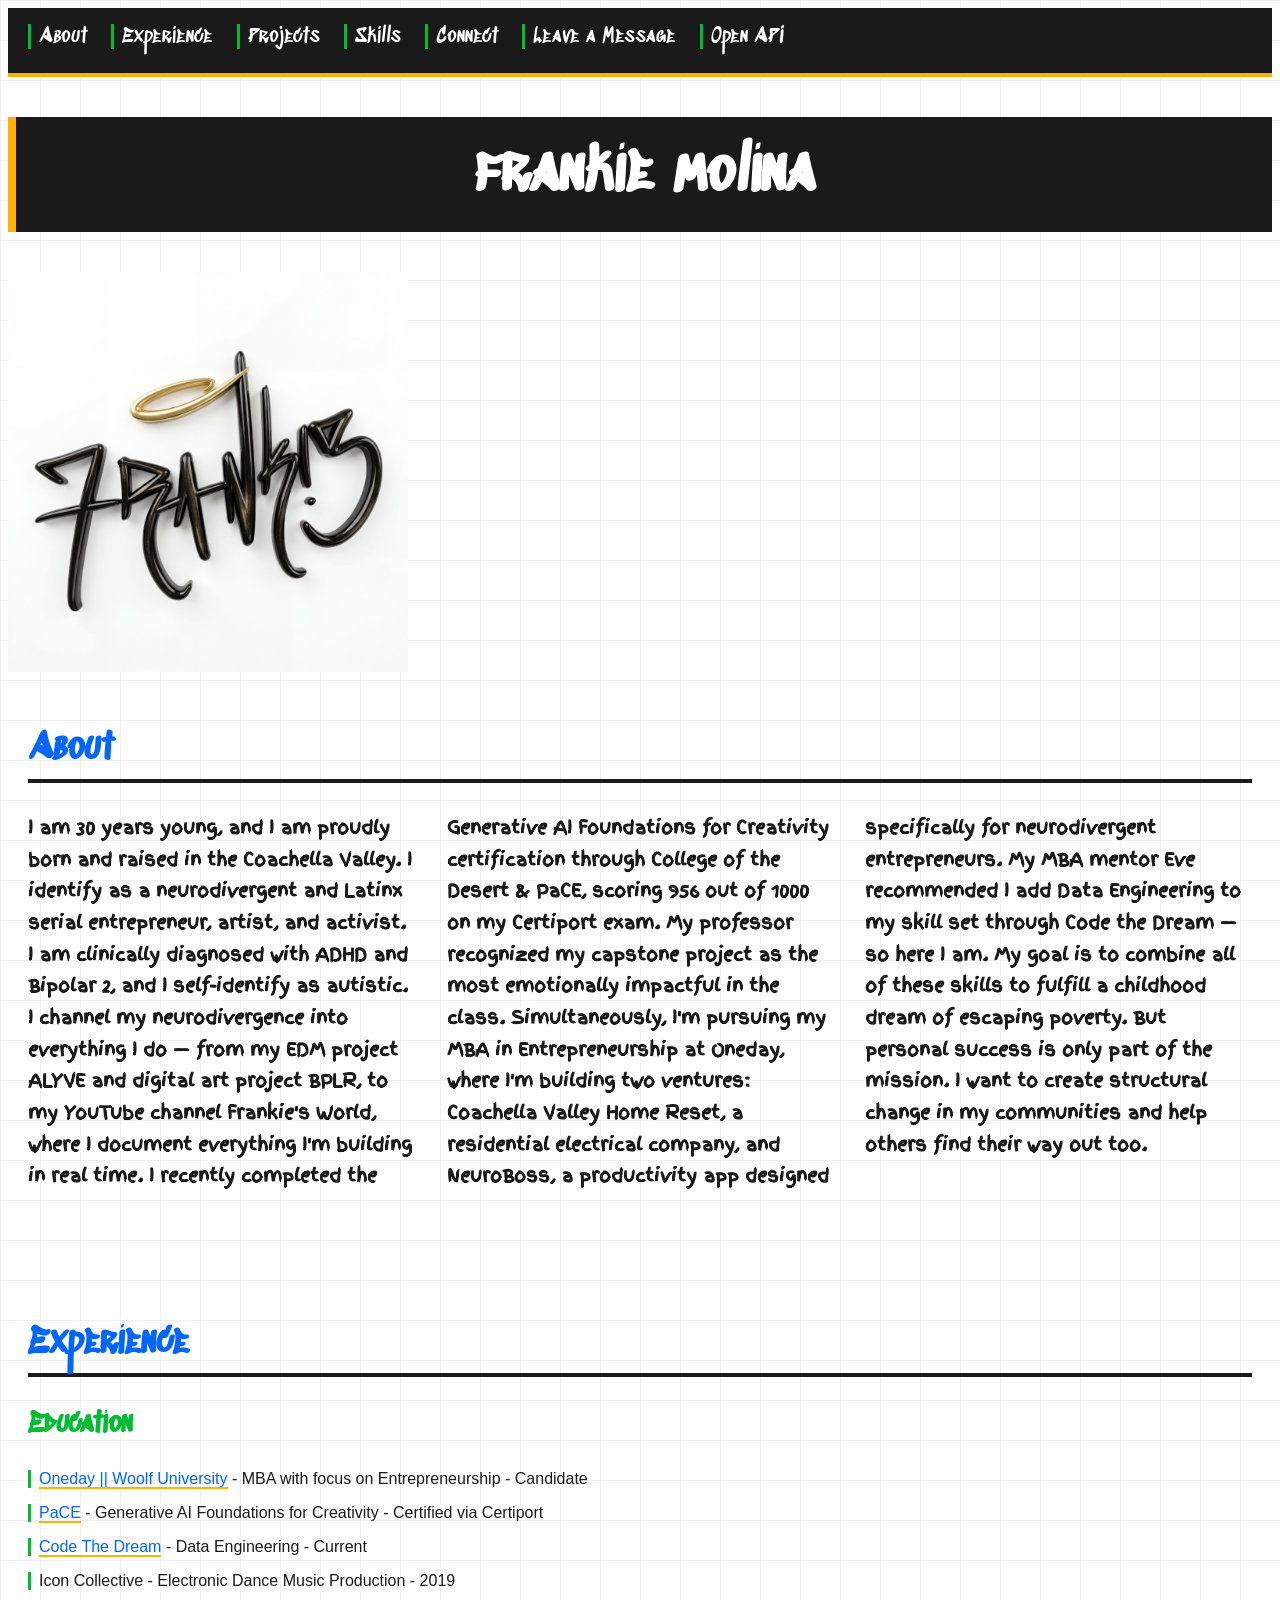
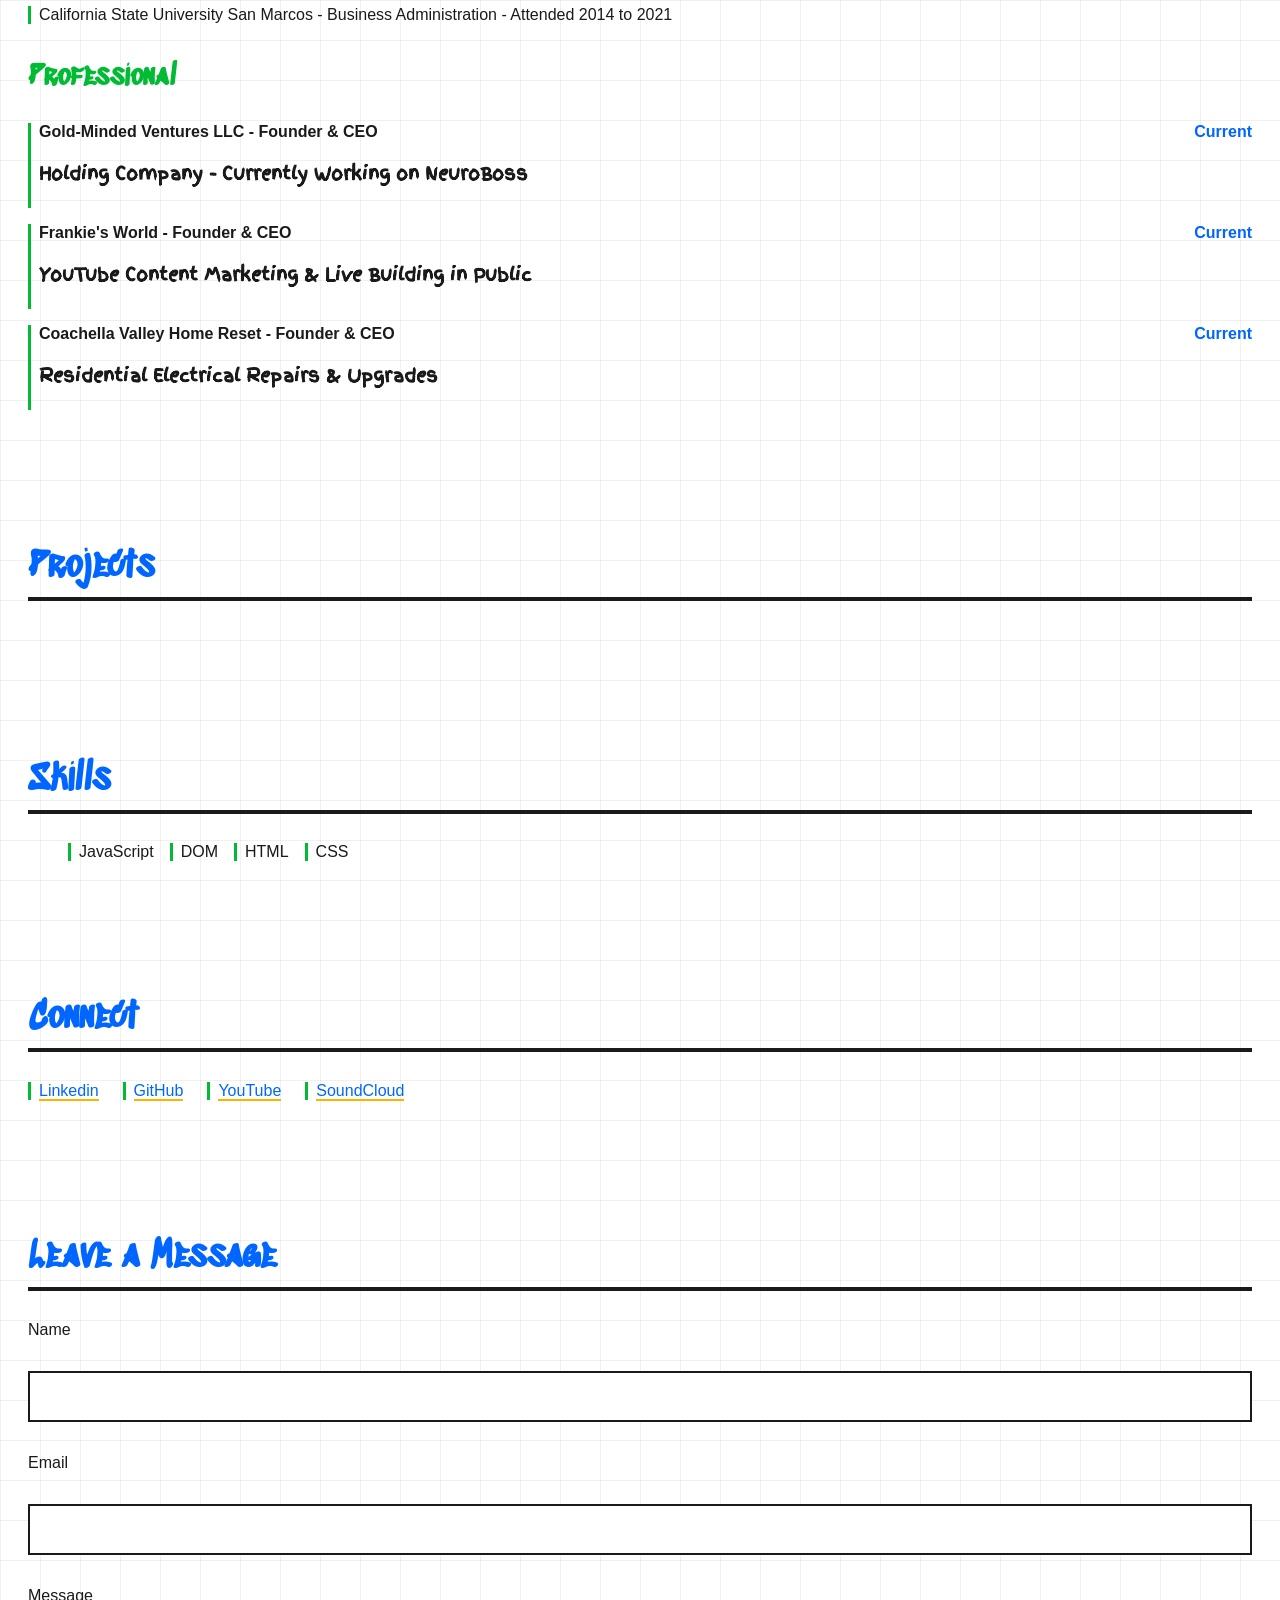
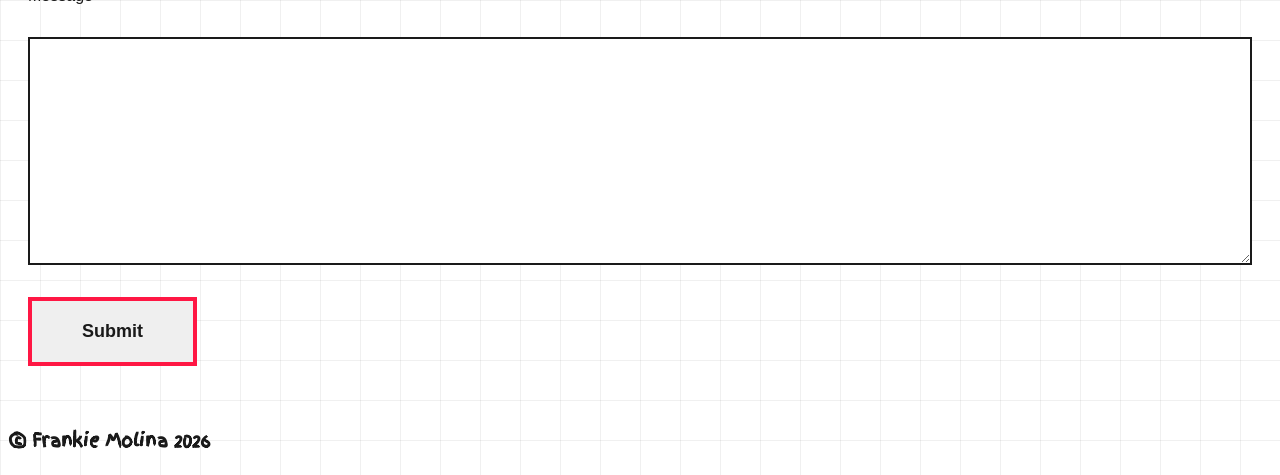
<file: index.html>
<!DOCTYPE html>
<html lang ="en">
    <head>
        <title>Frankie Molina's Portfolio</title>
        <meta charset="UTF-8" />
        <meta name="author" content="Frankie Molina">
        <meta name="viewport" content="width=device-width, initial-scale=1.0">

        <!-- <link href="https://fonts.googleapis.com/css2?family=Sedgwick+Ave+Display&family=Nunito:wght@400;700&display=swap" rel="stylesheet"> -->

        <link rel="preconnect" href="https://fonts.googleapis.com">
        <link rel="preconnect" href="https://fonts.gstatic.com" crossorigin>
        <link href="https://fonts.googleapis.com/css2?family=Sedgwick+Ave+Display&family=Finger+Paint&display=swap" rel="stylesheet">

        <link rel="stylesheet" href="css/index.css">
    </head>

    <body>
        <nav>
            <ul>
                <li class="menu-item"><a href="#About">About</a></li>
                
                <li class="menu-item"><a href="#Experience">Experience</a></li>

                <li class="menu-item"><a href="#Projects">Projects</a></li>

                <li class="menu-item"><a href="#Skills">Skills</a></li>

                 <li class="menu-item"><a href="#Connect">Connect</a></li>
                 
                 <li class="menu-item"><a href="#leave-message">Leave a Message</a></li>

                 <li><a href="openapi.html">Open API</a></li>
                
            </ul>
        </nav>

        <h1>frankie molina</h1>
        <img src="images/frankieTag.png" alt="Frankie Molina name tag in street art style" width="400">

        <section id="About">
        <h2>About</h2>
        <p>
            I am 30 years young, and I am proudly born and raised in the Coachella Valley. I identify as a neurodivergent and Latinx serial entrepreneur, artist, and activist. I am clinically diagnosed with ADHD and Bipolar 2, and I self-identify as autistic. I channel my neurodivergence into everything I do — from my EDM project ALYVE and digital art project BPLR, to my YouTube channel Frankie's World, where I document everything I'm building in real time.
            
            I recently completed the Generative AI Foundations for Creativity certification through College of the Desert & PaCE, scoring 956 out of 1000 on my Certiport exam. My professor recognized my capstone project as the most emotionally impactful in the class. Simultaneously, I'm pursuing my MBA in Entrepreneurship at Oneday, where I'm building two ventures: Coachella Valley Home Reset, a residential electrical company, and NeuroBoss, a productivity app designed specifically for neurodivergent entrepreneurs.

            My MBA mentor Eve recommended I add Data Engineering to my skill set through Code the Dream — so here I am. My goal is to combine all of these skills to fulfill a childhood dream of escaping poverty. But personal success is only part of the mission. I want to create structural change in my communities and help others find their way out too.
        </p>
        </section>

        <section id="Experience">
        <h2>Experience</h2>

        <h3>Education</h3>
        <ul>
            <li><a href="https://www.oneday.org/us/mba">Oneday || Woolf University</a> - MBA with focus on Entrepreneurship - Candidate</li>
            <li><a href="https://www.collegeofthedesert.edu/community/pace/generative-ai.php">PaCE</a> - Generative AI Foundations for Creativity - Certified via Certiport</li>
            <li><a href="https://codethedream.org/course-descriptions/">Code The Dream</a> - Data Engineering - Current</li>
            <li>Icon Collective - Electronic Dance Music Production - 2019</li>
            <li>California State University San Marcos - Business Administration - Attended 2014 to 2021</li>
        </ul>
        
        <h3>Professional</h3>
        <!-- <ul>
            <li>Gold-Minded Ventures LLC - Founder & CEO - Holding Company - Currently Working on NeuroBoss</li>
            <li>Frankie's World - Founder & CEO - YouTube Content Marketing & Live Building in Public</li>
            <li>Coachella Valley Home Reset - Founder & CEO - Residential Electrical Repairs & Upgrades</li>
        </ul> -->
        <ul>
            <li>
                <div class="job-header">
                    <span class="job-title">Gold-Minded Ventures LLC - Founder & CEO</span>
                    <span class="job-date">Current</span>
                </div>
                <p>Holding Company - Currently Working on NeuroBoss</p>
            </li>
            <li>
                <div class="job-header">
                    <span class="job-title">Frankie's World - Founder & CEO</span>
                    <span class="job-date">Current</span>
                </div>
                <p>YouTube Content Marketing & Live Building in Public</p>
            </li>
            <li>

                <div class="job-header">
                    <span class="job-title">Coachella Valley Home Reset - Founder & CEO</span>
                    <span class="job-date">Current</span>
                </div>
                <p>Residential Electrical Repairs & Upgrades</p>
            </li>
        </ul>
        </section>

        <section id="Projects">
            <h2>Projects</h2>
            <ul>

            </ul>
        </section>

        <section id="Skills">
            <h2>Skills</h2>
            <ul>
                
            </ul>
        </section>

        <section id="Connect">
        <h2>Connect</h2>
        <ul>
            <li> <a href="https://www.linkedin.com/in/frankie-molina/"> Linkedin </a> </li>
            <li> <a href="https://github.com/2xNineFive"> GitHub </a> </li>
            <li> <a href="https://www.youtube.com/@FrankiesWorldOfficial">YouTube </a> </li>
            <li> <a href="https://soundcloud.com/officialmakemusicnow">SoundCloud </a> </li>
        </ul>
        </section>

        <section id="leave-message">
        <h2>Leave a Message</h2>
            <form name="leave_message">

                <label for="usersName">Name</label>
                <input id="usersName" name = "usersName" required>

                <label for="usersEmail">Email</label>
                <input id="usersEmail" type="email" name = "usersEmail" required>

                <label for="usersMessage">Message</label>
                <textarea id="usersMessage" name="usersMessage" required></textarea>

                <button type="submit">Submit</button>

            </form>
        </section>

        <section id="messages">
            <h2>Messages</h2>
            <ul></ul>
        </section>
    
        <footer></footer>

        <script src="js/index.js"></script>
    </body>

</html>
</file>
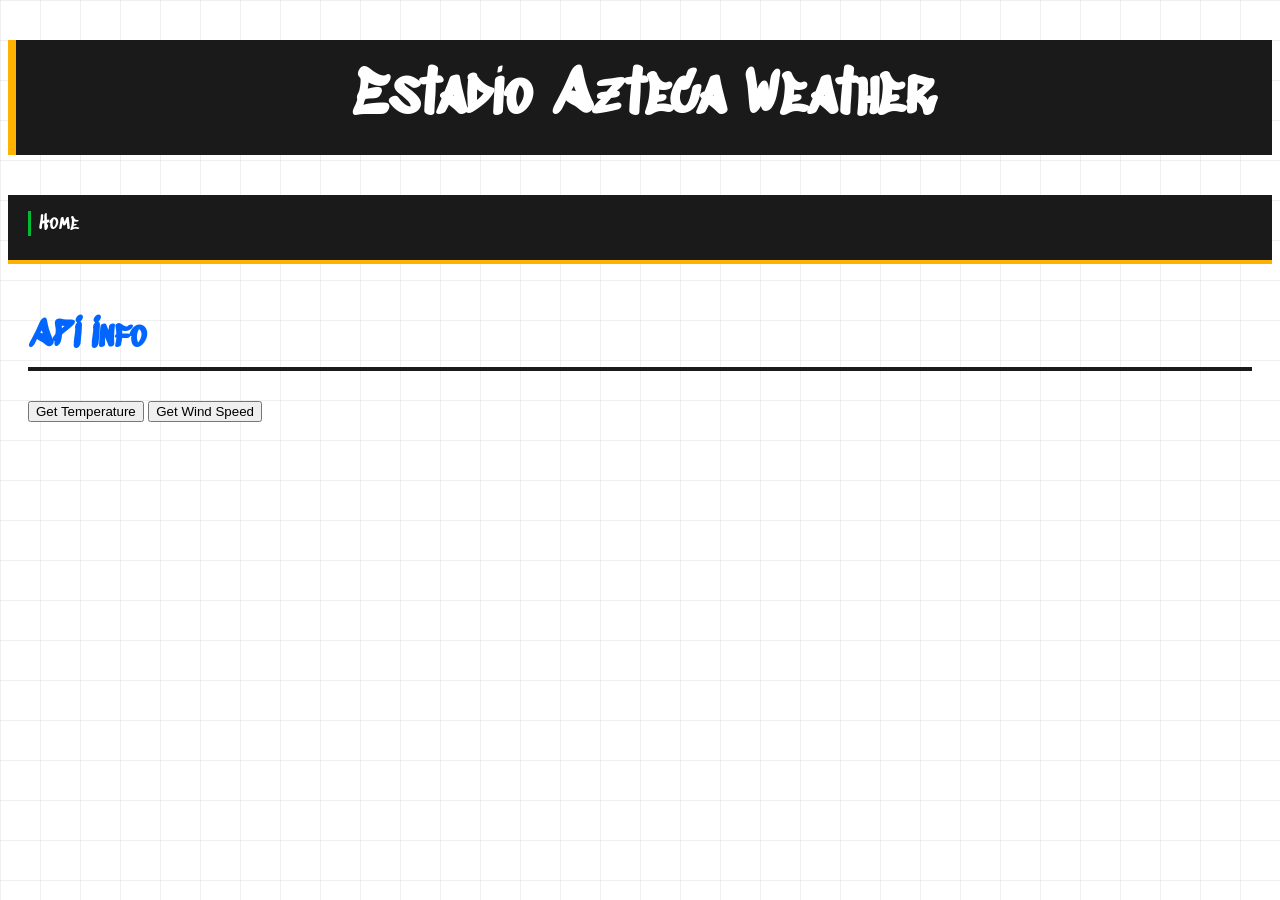
<file: openapi.html>
<!DOCTYPE html>
<html lang="en">
<head>
    <meta charset="UTF-8">
    <meta name="viewport" content="width=device-width, initial-scale=1.0">

     <link rel="preconnect" href="https://fonts.googleapis.com">
     
    <link rel="preconnect" href="https://fonts.gstatic.com" crossorigin>

    <link href="https://fonts.googleapis.com/css2?family=Sedgwick+Ave+Display&family=Finger+Paint&display=swap" rel="stylesheet">

    <title>Open API</title>
    <link rel="stylesheet" href="css/openapi.css">
</head>
<body>
    <h1>Estadio Azteca Weather</h1>
    <nav>
        <ul>
            <li class="menu-item">
                <a href="index.html">Home</a>
            </li>
        </ul>
    </nav>

    <main>

        <section id="apiInfo">
        <h2>API Info</h2>

        <button id="btn-temperature">Get Temperature</button>
        <button id="btn-wind">Get Wind Speed</button>

        <ul id="weather_Info" aria-label="Weather data results">
        </ul>

    </section>

    </main>
    

    <script src="js/openapi.js"></script>
</body>
</html>
</file>
<file: css/index.css>
/* BPLR - Frankie's World Palette
   Red:    #FF1744
   Blue:   #0066FF
   Green:  #00BB33
   Yellow: #FFB300
   Dark:   #1a1a1a
   Light:  #ffffff
*/

/* Working on Base Style */

/* body {
    background-color: #F5F5F5;
    color: #1a1a1a;
    font-family: 'Nunito', sans-serif;
} */

body {
    background-color: #ffffff;
    background-image: 
        linear-gradient(rgba(0,0,0,0.06) 1px, transparent 1px),
        linear-gradient(90deg, rgba(0,0,0,0.06) 1px, transparent 1px);
    background-size: 40px 40px;
    color: #1a1a1a;
    font-family: 'Nunito', sans-serif;

    /* background-image: radial-gradient(rgba(0,0,0,0.1) 1px, transparent 1px);
    background-size: 20px 20px; */
}

h1, h2, h3 {
    font-family: 'Sedgwick Ave Display', cursive;
}

h1 {
    font-size: 60px;
    color: #ffffff;
    background-color: #1a1a1a;
    padding: 20px;
    border-left: 8px solid #FFB300;
     text-align: center;
}

h2 {
    color: #0066FF;
    font-size: 36px;
    border-bottom: 4px solid #1a1a1a;
    padding-bottom: 8px;
}

h3 {
    color: #00BB33;
    font-size: 28px;
}

p {
    font-family: "Finger Paint", sans-serif;
    font-size: 1.1rem;
    /* max-width: 800px; */
    font-weight: bold; 
    line-height: 1.8;
}

section {
    margin-bottom: 40px;
    padding: 20px;
}

a {
    color: #0066FF;
    text-decoration: none;
    border-bottom: 2px solid #FFB300;
}

a:hover {
    color: #FF1744;
}

ul li {
    margin-bottom: 8px;
    padding-left: 8px;
    border-left: 3px solid #00BB33;
    list-style: none;
}

/* Working on NAV */

nav {
    background-color: #1a1a1a;
    padding: 16px 20px;
    border-bottom: 4px solid #FFB300;
    position: sticky;
    top: 0;
}

nav ul {
    list-style: none;
    display: flex;
    gap: 24px;
    margin: 0;
    padding: 0;
}

nav a {
    color: #ffffff;
    text-decoration: none;
    font-family: 'Sedgwick Ave Display', cursive;
    font-size: 20px;
    border-bottom: none;
}

nav a:hover {
    color: #FF1744;
}


/* flexbox section */

#Experience ul {
    display: flex;
    flex-direction: column;
    gap: 8px;
    padding: 0;
}

#Connect ul {
    display: flex;
    gap: 24px;
    padding: 0;
    flex-wrap: wrap;
}

/* updating Experience Section  */

.job-header {
    display: flex;
    justify-content: space-between;
    align-items: center;
}

.job-title {
    font-weight: 700;
    color: #1a1a1a;
}

.job-date {
    color: #0066FF;
    font-weight: 700;
}

#Skills ul {
    display: flex;
    gap: 16px;
}



/* Media Query - Sizing for Tablets */
@media (max-width: 768px) {
    #Skills ul {
        flex-direction: column
    }
}


/* Media Query - Sizing for Phones */
@media (max-width: 480px) {
    #Skills ul {
        flex-direction: column;
        gap: 25px;
    }
}



#About p {
    column-count: 3;
    column-gap: 32px;
    /* column-rule: 4px solid #1a1a1a; */
    max-width: 100%;
}



/* @media (max-width: 768px) {
    .about-columns {
        grid-template-columns: 1fr;
    }
} */



/* This is styling the form area */
#leave-message form {
    display: flex;
    flex-direction: column;
    gap: 32px;
}

#usersName, #usersEmail, #usersMessage {
    padding: 12px 16px;
    font-size: 20px;
    border: 2px solid #1a1a1a;
}

#leave-message button {
    align-self: flex-start;
    padding-left: 50px;
    padding-right: 50px;
    /* background-color: #00BB33; */
    color: #1a1a1a;
    font-size: large;
    font-weight: bold;
    border: 4px solid #FF1744;
    padding-top: 20px;
    padding-bottom: 20px; 

}

#leave-message #usersMessage {
    min-height: 200px;
}

@media (max-width: 480px) {
    #usersName, #usersEmail, #usersMessage {
        font-size: 16px;
    }

    #leave-message button {
        padding: 16px 40px;
    }

}

/* Stretch Goals - Hiding Messages */

#messages {
    display: none;
}



/* Adding styles for Projects Section */
#Projects ul {
    display: grid;
    grid-template-columns: repeat(3, 1fr);
    gap: 3rem;
}

#Projects li {
    padding: 20px 20px 20px;
    /* background-color: #0066FF; */
    border: 4px solid #FF1744;
    border-radius: 10px;
}

@media (max-width: 480px) {
    #Projects ul {
        grid-template-columns: repeat(2, 1fr);
        gap: 3rem;
    }
}
</file>
<file: css/openapi.css>
/* BPLR - Frankie's World Palette
   Red:    #FF1744
   Blue:   #0066FF
   Green:  #00BB33
   Yellow: #FFB300
   Dark:   #1a1a1a
   Light:  #ffffff
*/

body {
    background-color: #ffffff;
    background-image: 
        linear-gradient(rgba(0,0,0,0.06) 1px, transparent 1px),
        linear-gradient(90deg, rgba(0,0,0,0.06) 1px, transparent 1px);
    background-size: 40px 40px;
    color: #1a1a1a;
    font-family: 'Nunito', sans-serif;
}

h1, h2, h3 {
    font-family: 'Sedgwick Ave Display', cursive;
}

h1 {
    font-size: 60px;
    color: #ffffff;
    background-color: #1a1a1a;
    padding: 20px;
    border-left: 8px solid #FFB300;
    text-align: center;
}

h2 {
    color: #0066FF;
    font-size: 36px;
    border-bottom: 4px solid #1a1a1a;
    padding-bottom: 8px;
}

nav {
    background-color: #1a1a1a;
    padding: 16px 20px;
    border-bottom: 4px solid #FFB300;
    position: sticky;
    top: 0;
}

nav ul {
    list-style: none;
    display: flex;
    gap: 24px;
    margin: 0;
    padding: 0;
}

nav a {
    color: #ffffff;
    text-decoration: none;
    font-family: 'Sedgwick Ave Display', cursive;
    font-size: 20px;
    border-bottom: none;
}

nav a:hover {
    color: #FF1744;
}

section {
    margin-bottom: 40px;
    padding: 20px;
}

ul li {
    margin-bottom: 8px;
    padding-left: 8px;
    border-left: 3px solid #00BB33;
    list-style: none;
}

a {
    color: #0066FF;
    text-decoration: none;
    border-bottom: 2px solid #FFB300;
}

a:hover {
    color: #FF1744;
}
</file>
